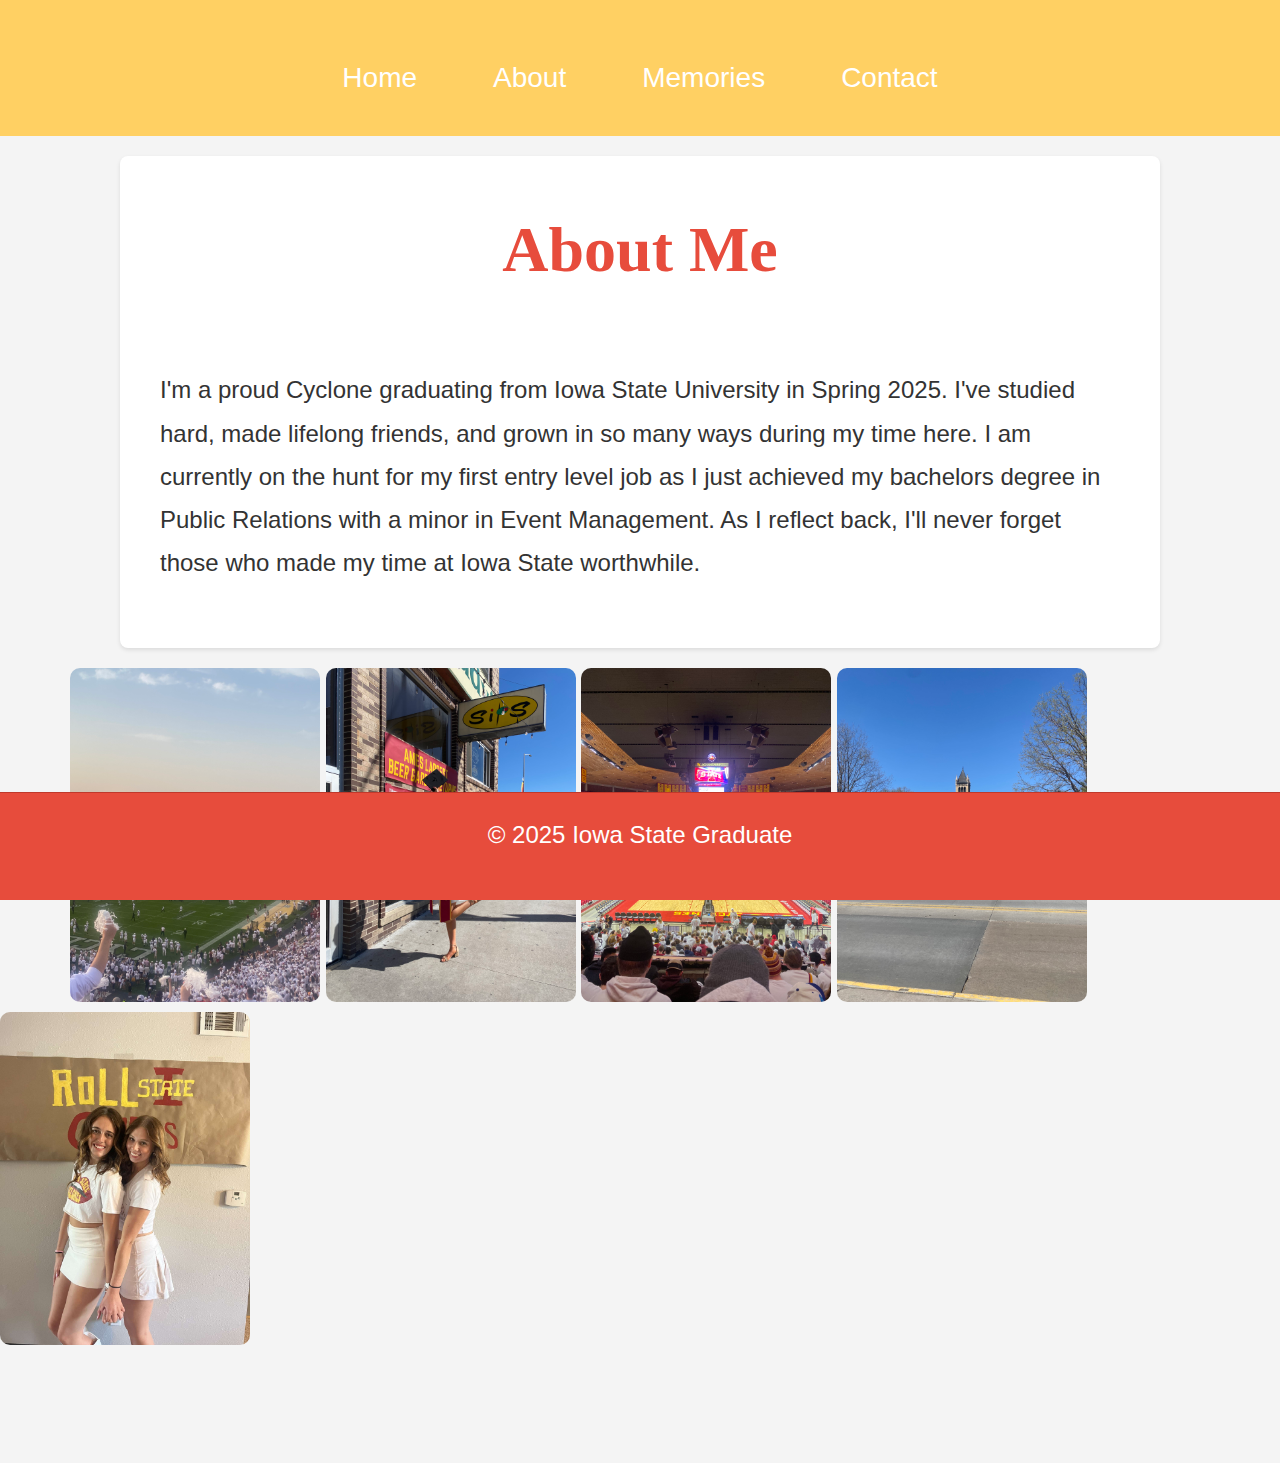
<file: about.html>
<!DOCTYPE html>
<html lang="en">
 <head>
    <meta charset="UTF-8" />
    <meta name="viewport" content="width=device-width, initial-scale=1.0" />
    <title>About</title>
    <link rel="stylesheet" href="css/style.css" />
    </head>
    <body>
        <header>
            <nav>
                <a href="index.html">Home</a>
                <a href="about.html">About</a>
                <a href="memories.html">Memories</a>
                <a href="contact.html">Contact</a>
            </nav>
        </header>
        <main>
            <h1>About Me</h1>
            <p>I'm a proud Cyclone graduating from Iowa State University in Spring 2025. I've studied hard, made lifelong friends, and grown in so many ways during my time here. I am currently on the hunt for my first entry level job as I just achieved my bachelors degree in Public Relations with a minor in Event Management. As I reflect back, I'll never forget those who made my time at Iowa State worthwhile.</p>
        </main>
        <div class="isu-campus">
                <img src="images/photo35.jpeg" style="width: 250px; height: auto; border-radius: 10px;">
                <img src="images/photo36.jpeg" style="width: 250px; height: auto; border-radius: 10px;">
                <img src="images/photo37.jpeg" style="width: 250px; height: auto; border-radius: 10px;">
                <img src="images/photo38.jpeg" style="width: 250px; height: auto; border-radius: 10px;">
                <img src="images/photo39.jpeg" style="width: 250px; height: auto; border-radius: 10px;">
               
            </div>
        <footer>
            <p>&copy; 2025 Iowa State Graduate</p>
        </footer>
    </body>
    </head>
</file>
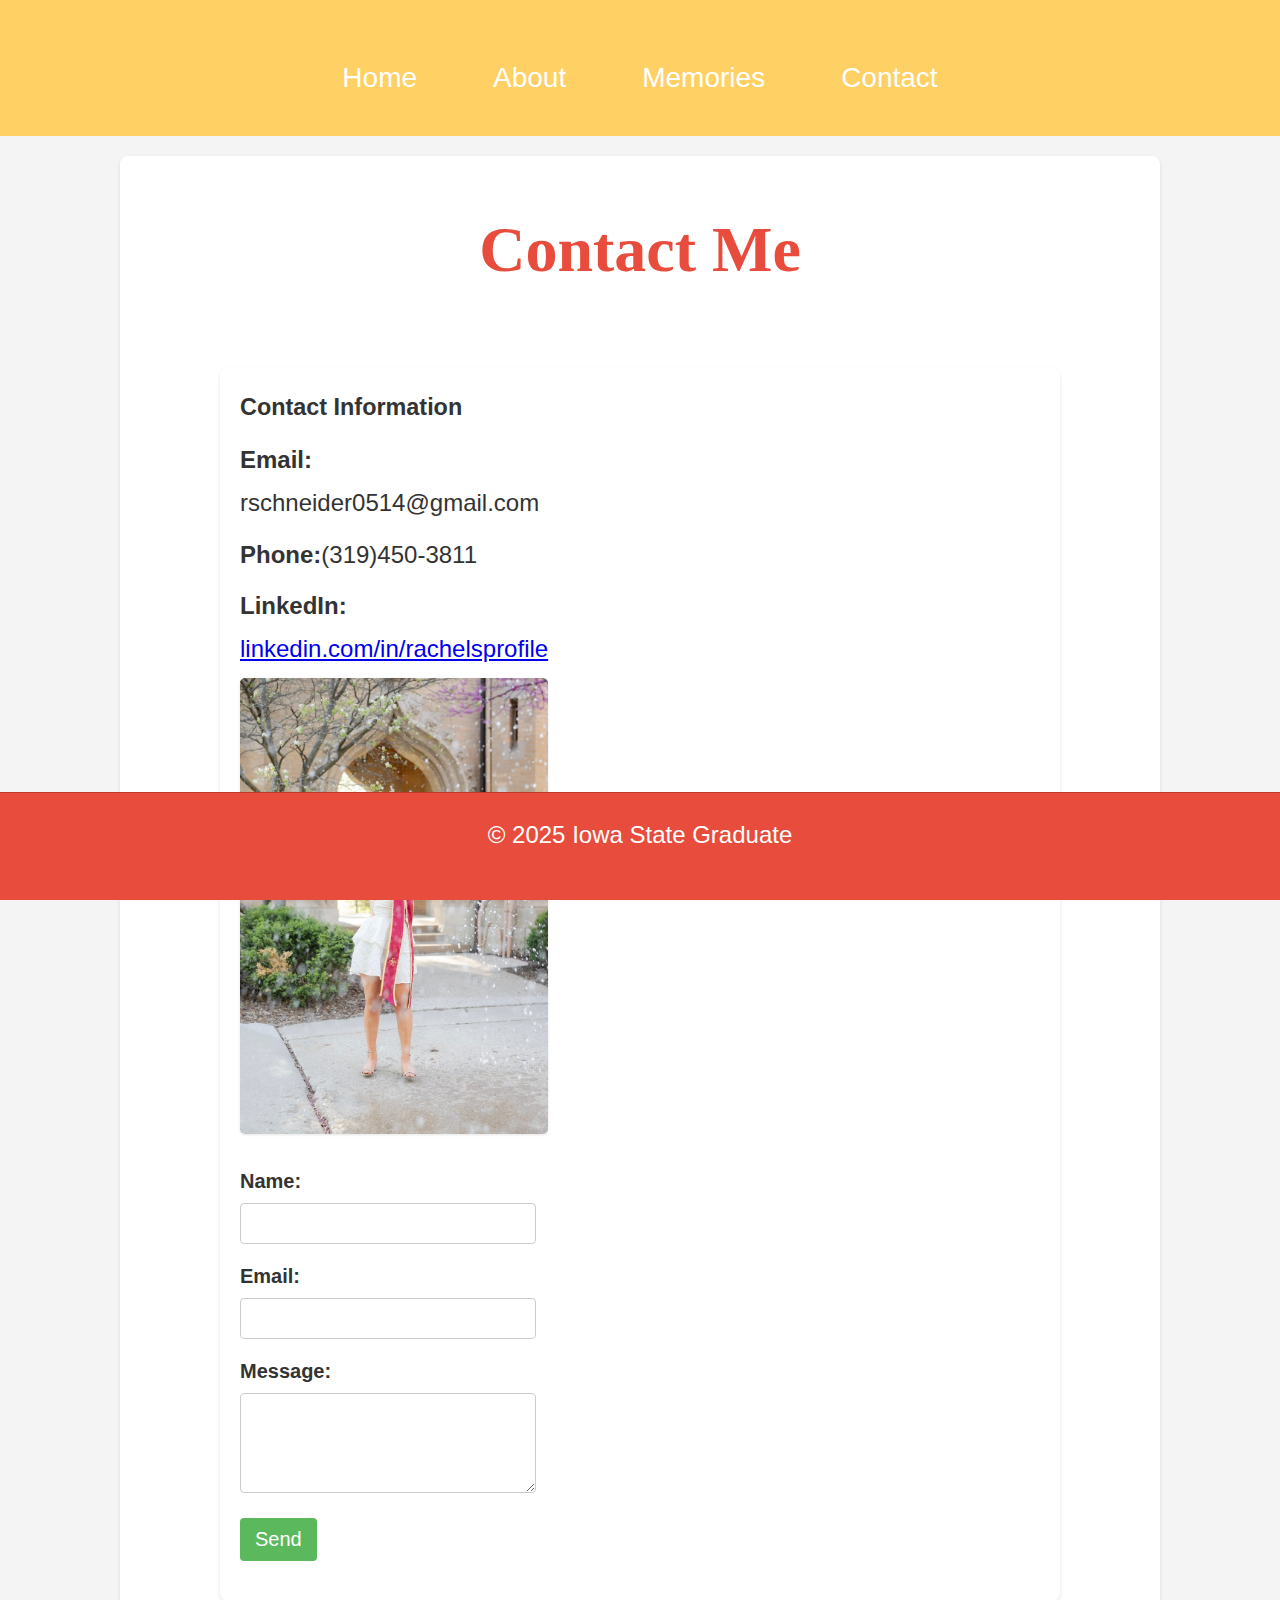
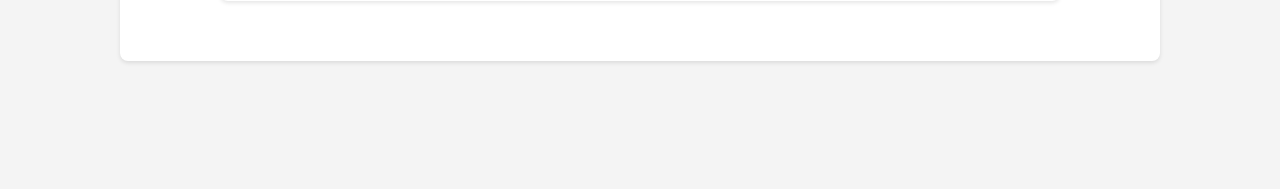
<file: contact.html>
<!DOCTYPE html>
<html lang="en">
<head>
    <meta charset="UTF-8" />
    <meta name="viewport" content="width=device-width, initial-scale=1.0" />
    <title>Contact Me</title>
    <link rel="stylesheet" href="css/style.css" />
    <style>
        /* Basic styling for the contxact form layout */
        .contact-form-container {
            max-width: 800px;
            margin: 20px auto;
            padding: 20px;
            background-color: #fff;
            border-radius: 8px;
            box-shadow: 0 2px 4px rgba(0, 0, 0, 0.1);
            display: flex; /* Enable flexbox for layout */
            flex-wrap: wrap; /* Allow items to wrap on smaller screens */
            justify-content: space-between; /* Space out the main elements */
            align-items: flex-start; /* Align items to the top */
        }

        .contact-info-left {
            flex: 0 0 300px; /* Fixed width for the contact info on the left */
            padding-right: 20px; /* Space between info and photo */
            margin-bottom: 20px; /* Space below on smaller screens */
        }

        .photo-right {
            flex: 0 0 200px; /* Fixed width for the photo on the right */
            margin-bottom: 20px; /* Space below on smaller screens */
        }

        .form-bottom {
            flex-basis: 100%; /* Take full width for the form below */
            margin-top: 20px;
        }

        .contact-info-left h3 {
            margin-top: 0;
            color: #333;
            margin-bottom: 10px;
        }

        .contact-info-left p {
            margin-bottom: 8px;
        }

        .photo-right img {
            width: 100%;
            border-radius: 5px;
            box-shadow: 0 1px 3px rgba(0, 0, 0, 0.1);
        }

        .form-group {
            margin-bottom: 15px;
        }

        label {
            display: block;
            margin-bottom: 5px;
            font-weight: bold;
            color: #333;
        }

        input[type="text"],
        input[type="email"],
        textarea {
            width: calc(100% - 12px);
            padding: 8px;
            border: 1px solid #ccc;
            border-radius: 4px;
            box-sizing: border-box;
            font-size: 1em;
        }

        textarea {
            resize: vertical;
            min-height: 100px;
        }

        button {
            background-color: #5cb85c;
            color: white;
            padding: 10px 15px;
            border: none;
            border-radius: 4px;
            cursor: pointer;
            font-size: 1em;
        }

        button:hover {
            background-color: #4cae4c;
        }
    </style>
</head>
<body>
    <header>
      <nav>
        <a href="index.html">Home</a>
        <a href="about.html">About</a>
        <a href="memories.html">Memories</a>
        <a href="contact.html">Contact</a>
      </nav>
    </header>
    <main>
        <h1>Contact Me</h1>
        <div class="contact-form-container">
            <div class="contact-info-left">
                <h3>Contact Information</h3>
                <p><strong>Email:</strong> rschneider0514@gmail.com</p>
                <p><strong>Phone:</strong>(319)450-3811</p>
                <p><strong>LinkedIn:</strong> <a href=https://www.linkedin.com/in/rachel-schneider-812629279/ target="_blank">linkedin.com/in/rachelsprofile</a></p>
                
            <div class="photo-right">
                <img src="images/photo19.jpeg">
            </div>
            <div class="form-bottom">
                <form id="contact-form">
                    <div class="form-group">
                        <label for="name">Name:</label>
                        <input type="text" id="name" name="name" required />
                    </div>
                    <div class="form-group">
                        <label for="email">Email:</label>
                        <input type="email" id="email" name="email" required />
                    </div>
                    <div class="form-group">
                        <label for="message">Message:</label>
                        <textarea id="message" name="message" required></textarea>
                    </div>
                    <button type="submit">Send</button>
                </form>
            </div>
        </div>
        </main>
        <footer>
            <p>&copy; 2025 Iowa State Graduate</p>
        </footer>
        <script src="js/script.js"></script>
    </body>
</html>
</file>
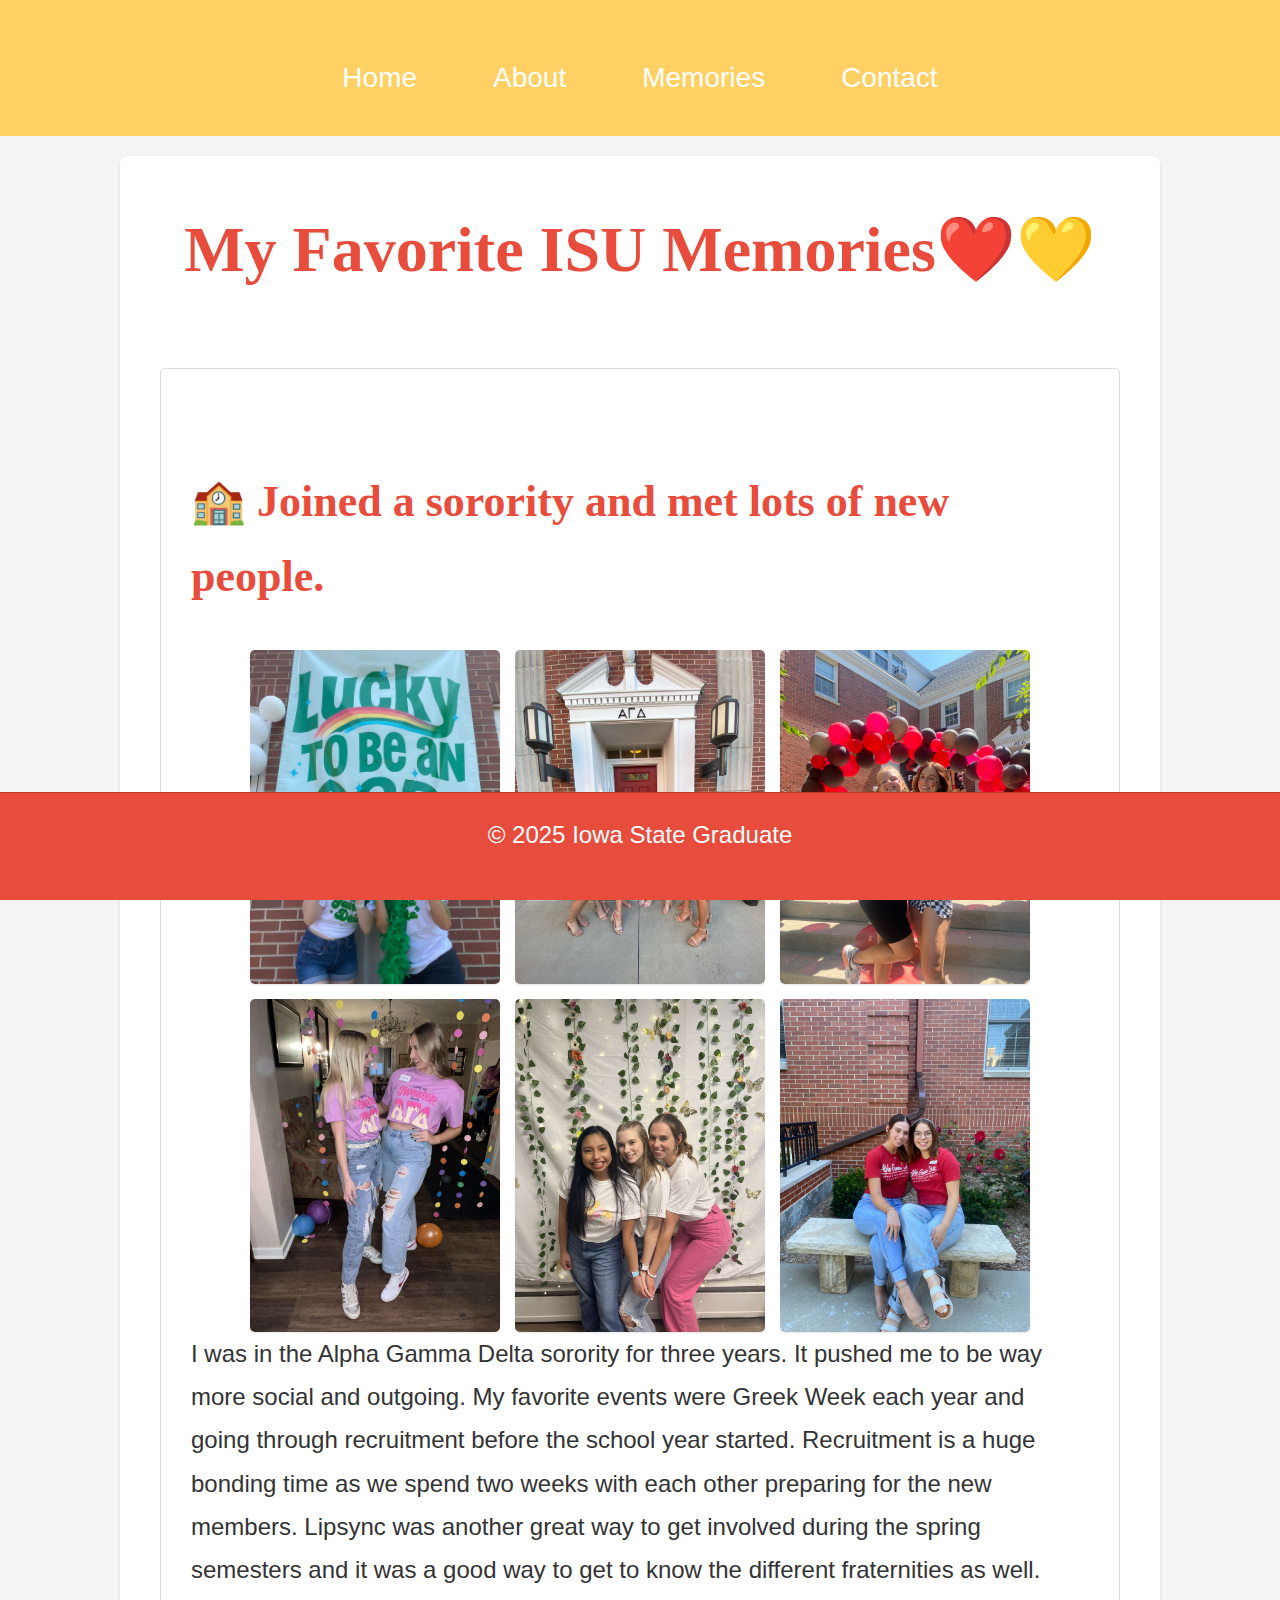
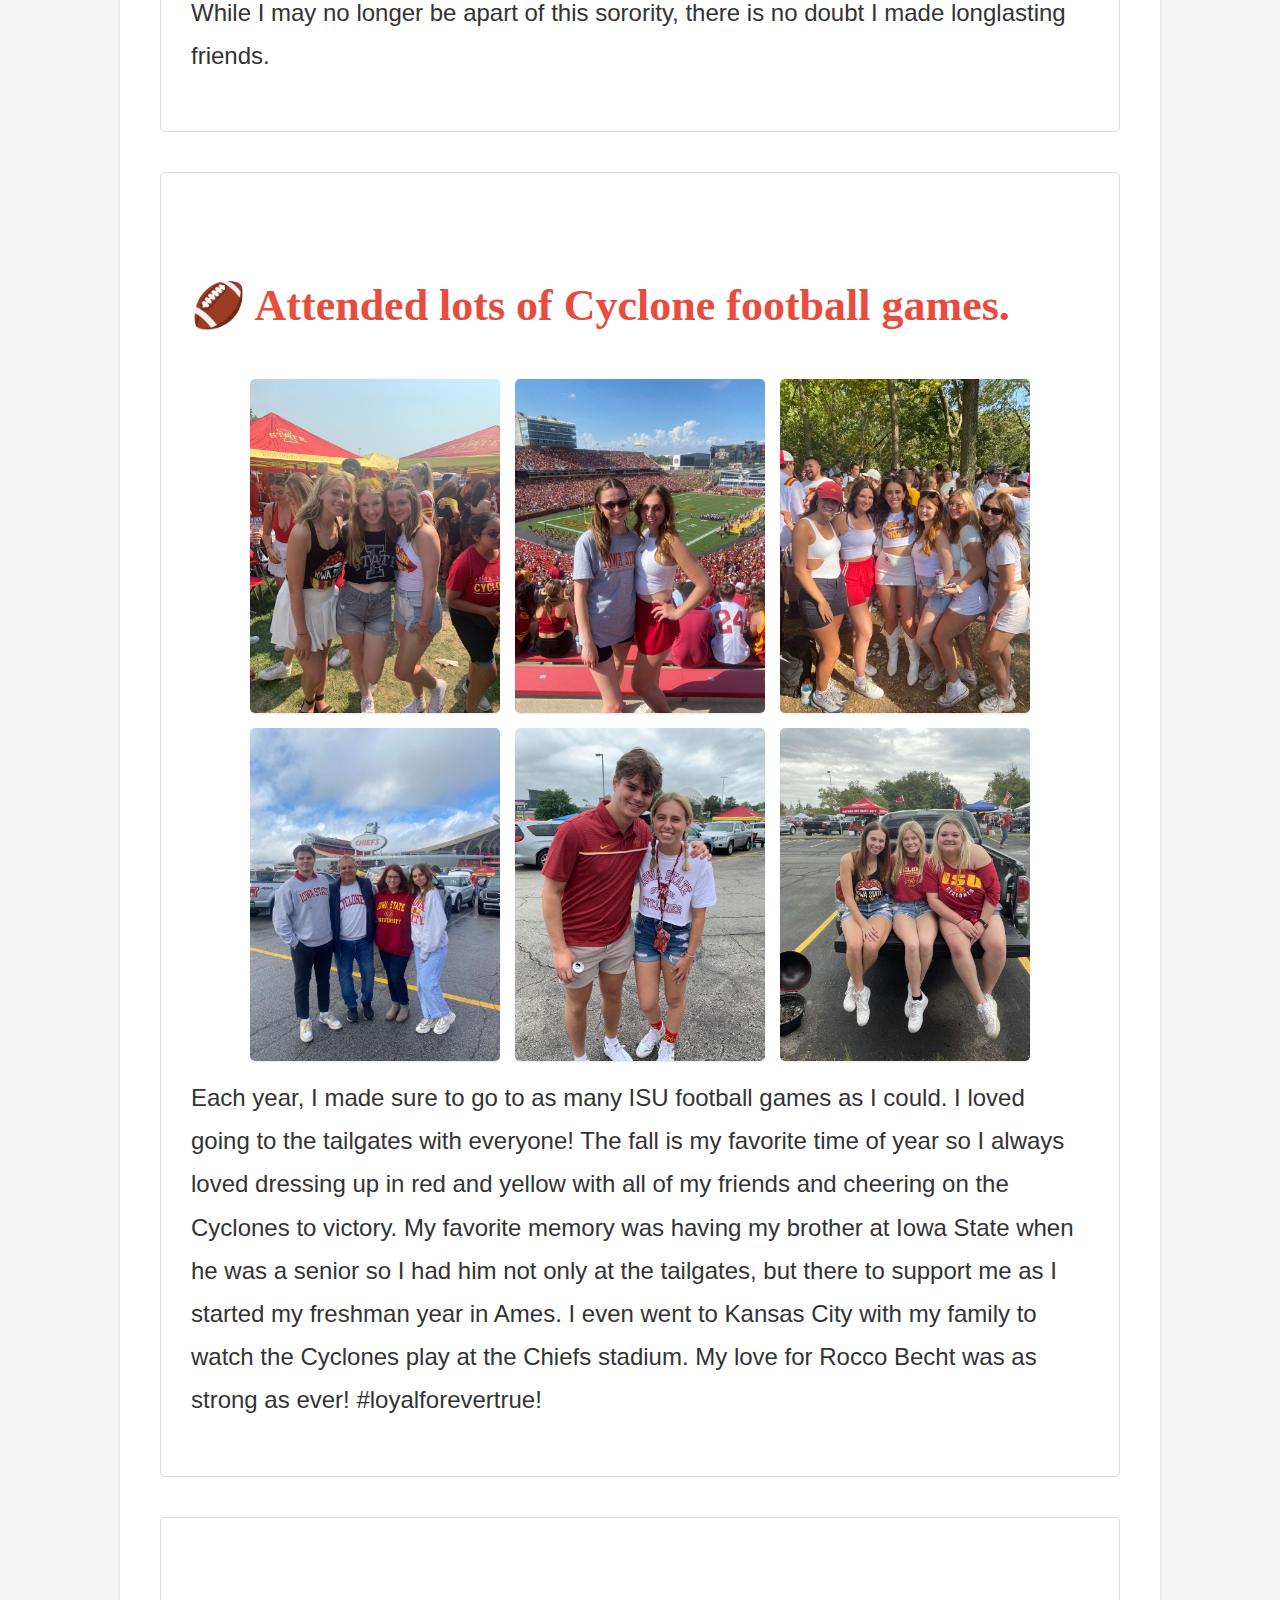
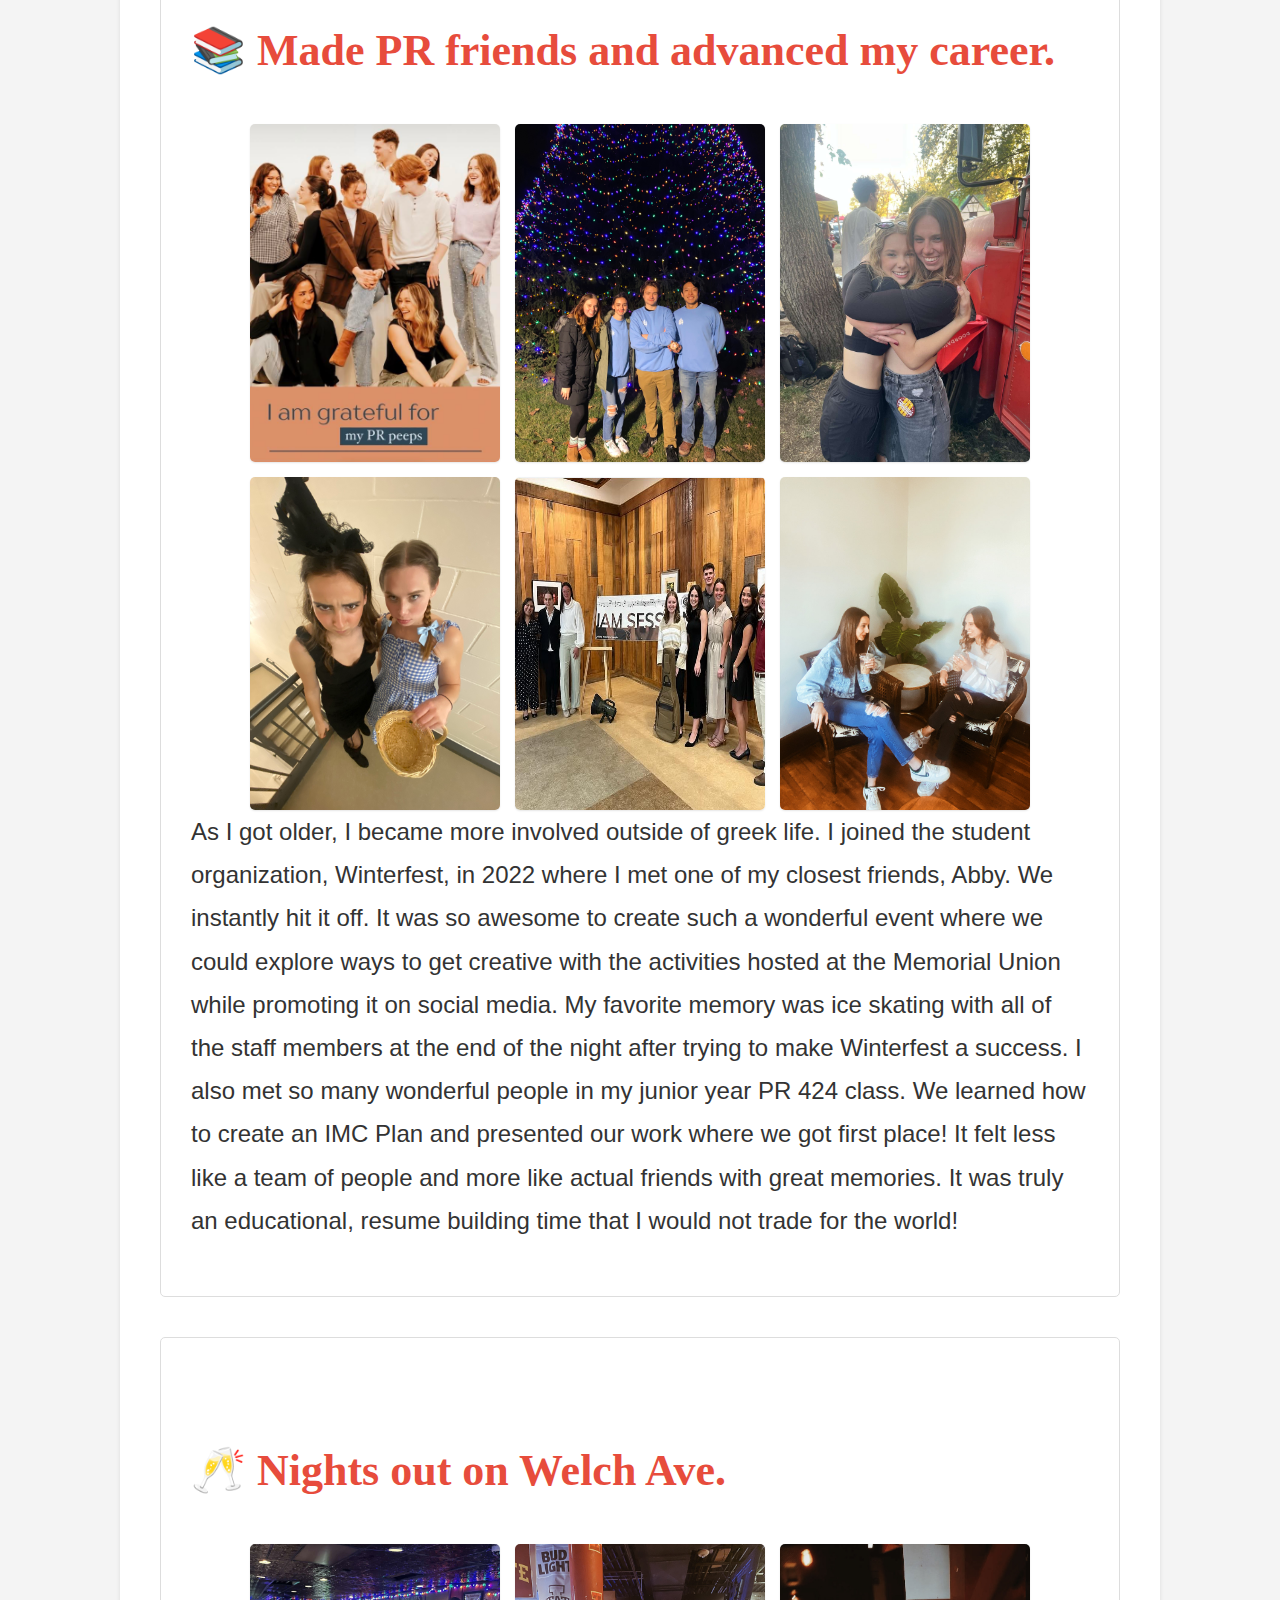
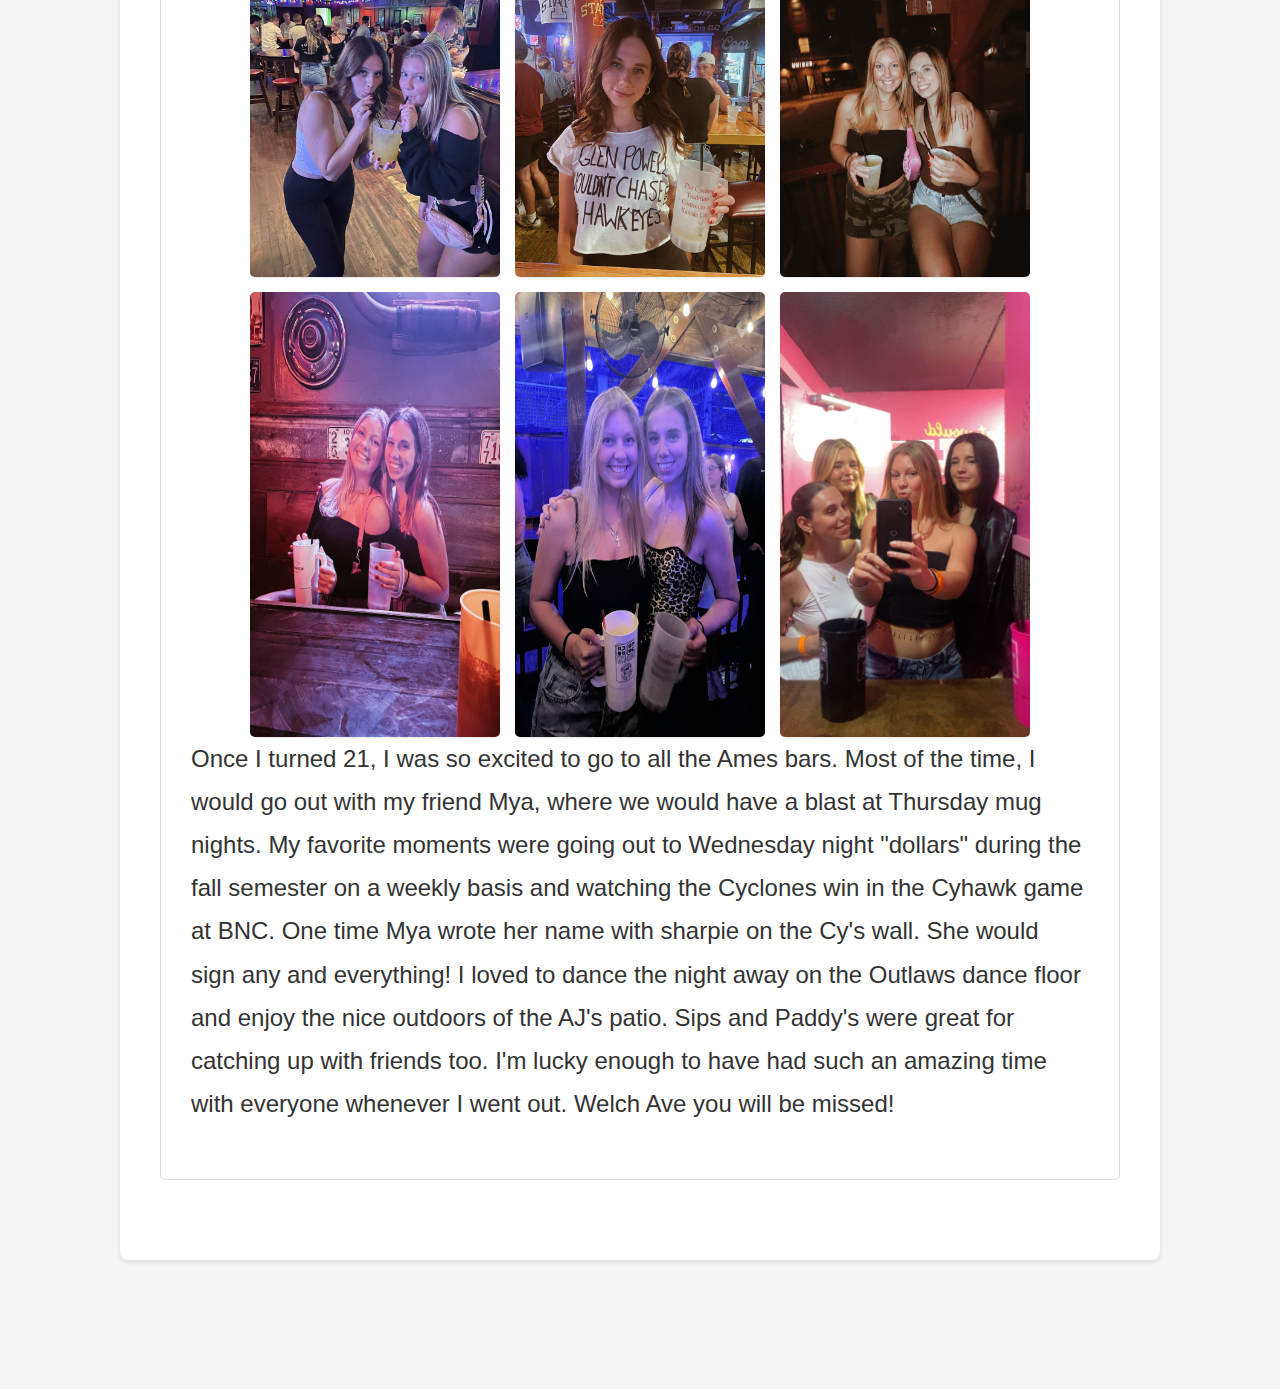
<file: memories.html>
<!DOCTYPE html>
<html lang="en">
<head>
  <meta charset="UTF-8" />
  <meta name="viewport" content="width=device-width, initial-scale=1.0" />
  <title>Memories - ISU Grad</title>
  <link rel="stylesheet" href="css/style.css" />
</head>
<body>
  <header>
    <nav>
      <a href="index.html">Home</a>
      <a href="about.html">About</a>
      <a href="memories.html">Memories</a>
      <a href="contact.html">Contact</a>
    </nav>
  </header>
  <main>
    <h1>My Favorite ISU Memories❤️💛</h1>

    <section class="memory-section">
      <h2>🏫 Joined a sorority and met lots of new people.</h2>
      <div class="memory-photos">
        <img src="images/photo1.jpeg" style="width: 250px; height: auto;">
        <img src="images/photo2.jpeg" style="width: 250px; height: auto;">
        <img src="images/photo3.jpeg" style="width: 250px; height: auto;">
        <img src="images/photo4.jpeg"style="width: 250px; height: auto;">
        <img src="images/photo27.jpeg"style="width: 250px; height: auto;">
        <img src="images/photo28.jpeg"style="width: 250px; height: auto;">
      </div>
      <p> I was in the Alpha Gamma Delta sorority for three years. It pushed me to be way more social and outgoing. My favorite events were Greek Week each year and going through recruitment before the school year started. Recruitment is a huge bonding time as we spend two weeks with each other preparing for the new members. Lipsync was another great way to get involved during the spring semesters and it was a good way to get to know the different fraternities as well. While I may no longer be apart of this sorority, there is no doubt I made longlasting friends. </p>
    </section>

    <section class="memory-section">
      <h2>🏈 Attended lots of Cyclone football games.</h2>
      <div class="memory-photos">
        <img src="images/photo5.jpeg" style="width: 250px; height: auto;">
        <img src="images/photo6.jpeg" style="width: 250px; height: auto;">
        <img src="images/photo7.jpeg" style="width: 250px; height: auto;">
        <img src="images/photo8.jpeg" style="width: 250px; height: auto;">
        <img src="images/photo26.jpeg"style="width: 250px; height: auto;">
        <img src="images/photo25.jpeg"style="width: 250px; height: auto;">
        <p>Each year, I made sure to go to as many ISU football games as I could. I loved going to the tailgates with everyone! The fall is my favorite time of year so I always loved dressing up in red and yellow with all of my friends and cheering on the Cyclones to victory. My favorite memory was having my brother at Iowa State when he was a senior so I had him not only at the tailgates, but there to support me as I started my freshman year in Ames. I even went to Kansas City with my family to watch the Cyclones play at the Chiefs stadium. My love for Rocco Becht was as strong as ever! #loyalforevertrue!</p>
    </section>

    <section class="memory-section">
      <h2>📚 Made PR friends and advanced my career.</h2>
      <div class="memory-photos">
        <img src="images/photo9.jpeg" style="width: 250px; height: auto;">
        <img src="images/photo10.jpeg" style="width: 250px; height: auto;">
        <img src="images/photo11.jpeg" style="width: 250px; height: auto;">
        <img src="images/photo12.jpeg" style="width: 250px; height: auto;">
        <img src="images/photo32.jpeg"style="width: 250px; height: auto;">
        <img src="images/photo33.jpeg"style="width: 250px; height: auto;">
      </div>
      <p>As I got older, I became more involved outside of greek life. I joined the student organization, Winterfest, in 2022 where I met one of my closest friends, Abby. We instantly hit it off. It was so awesome to create such a wonderful event where we could explore ways to get creative with the activities hosted at the Memorial Union while promoting it on social media. My favorite memory was ice skating with all of the staff members at the end of the night after trying to make Winterfest a success. I also met so many wonderful people in my junior year PR 424 class. We learned how to create an IMC Plan and presented our work where we got first place! It felt less like a team of people and more like actual friends with great memories. It was truly an educational, resume building time that I would not trade for the world!</p>
    </section>

    <section class="memory-section">
      <h2>🥂 Nights out on Welch Ave.</h2>
      <div class="memory-photos">
        <img src="images/photo13.jpeg" style="width: 250px; height: auto;">
        <img src="images/photo14.jpeg" style="width: 250px; height: auto;">
        <img src="images/photo30.jpeg"style="width: 250px; height: auto;">
        <img src="images/photo15.jpeg" style="width: 250px; height: auto;">
        <img src="images/photo16.jpeg" style="width: 250px; height: auto;">
        <img src="images/photo31.jpeg"style="width: 250px; height: auto;">
      </div>
      <p>Once I turned 21, I was so excited to go to all the Ames bars. Most of the time, I would go out with my friend Mya, where we would have a blast at Thursday mug nights. My favorite moments were going out to Wednesday night "dollars" during the fall semester on a weekly basis and watching the Cyclones win in the Cyhawk game at BNC. One time Mya wrote her name with sharpie on the Cy's wall. She would sign any and everything! I loved to dance the night away on the Outlaws dance floor and enjoy the nice outdoors of the AJ's patio. Sips and Paddy's were great for catching up with friends too. I'm lucky enough to have had such an amazing time with everyone whenever I went out. Welch Ave you will be missed!</p>
    </section>
  </main>
  <footer>
    <p>&copy; 2025 Iowa State Graduate</p>
  </footer>
</body>
</html>
</file>
<file: css/style.css>
/* Reset some default browser styles */
body, h1, h2, h3, p, ul, li, figure, figcaption, blockquote {
    margin: 0;
    padding: 0;
  }
  
  body {
    font-family: 'Segoe UI', Tahoma, Geneva, Verdana, sans-serif;
    font-size: 20px;
    line-height: 1.7;
    background-color: #f4f4f4;
    color: #333;
  }
  
  header {
    background-color: #ffd063; 
    color: #fff;
    padding: 1em 0;
    text-align: center;
  }
  
  nav {
    display: flex;
    justify-content: center;
    gap: 20px;
    padding-top: 1em;
  }
  
  nav a {
    color: #fff;
    text-decoration: none;
    font-size: 1.4em;
    padding: 0.5em 1em;
    border-radius: 5px;
    transition: background-color 0.3s ease;
  }
  
  nav a:hover {
    background-color: #d8321f; 
  }
  
  main {
    padding: 2em;
    max-width: 960px;
    margin: 20px auto;
    background-color: #fff;
    border-radius: 8px;
    box-shadow: 0 2px 4px rgba(0, 0, 0, 0.1);
  }
  
  h1 {
    font-family: 'Playfair Display', serif;
    font-size: 3.2em;
    color: #e74c3c; 
    text-align: center;
    margin-bottom: 1em;
  }
  
  h2 {
    font-family: 'Playfair Display', serif;
    font-size: 2.2em;
    color: #e74c3c; 
    margin-top: 1.5em;
    margin-bottom: 0.8em;
  }
  
  p {
    font-size: 1.2em;
    line-height: 1.8;
    margin-bottom: 1em;
  }

  .home-isu {
    display: flex;
    justify-content: center; 
    align-items: center;    
    gap: 20px;             
    margin-top: 1em;        
    margin-bottom: 1em;    
  }

  .isu-campus img:first-child {
    margin-left: 70px;
  }
  
  .memory-section {
    margin-bottom: 2em;
    padding: 1.5em;
    border: 1px solid #ddd;
    border-radius: 5px;
  }
  
  .memory-photos {
    display: flex;
    flex-wrap: wrap;
    gap: 15px;
    justify-content: center;
    margin-top: 1em;
  }
  
  .memory-photos img {
    max-width: 300px;
    height: auto;
    border-radius: 5px;
    box-shadow: 0 1px 2px rgba(0, 0, 0, 0.1);
  }
  
  
  footer {
    text-align: center;
    padding: 1em 0;
    background-color: #e74c3c; 
    color: #fff;
    position: sticky;
    bottom: 0;
    width: 100%;
    border-top: 1px solid #c0392b; 
  }
  

  @media (max-width: 768px) {
    body {
      font-size: 18px;
    }
  
    nav a {
      font-size: 1.2em;
    }
  
    h1 {
      font-size: 2.8em;
    }
  
    p {
      font-size: 1.1em;
    }
  }
</file>
